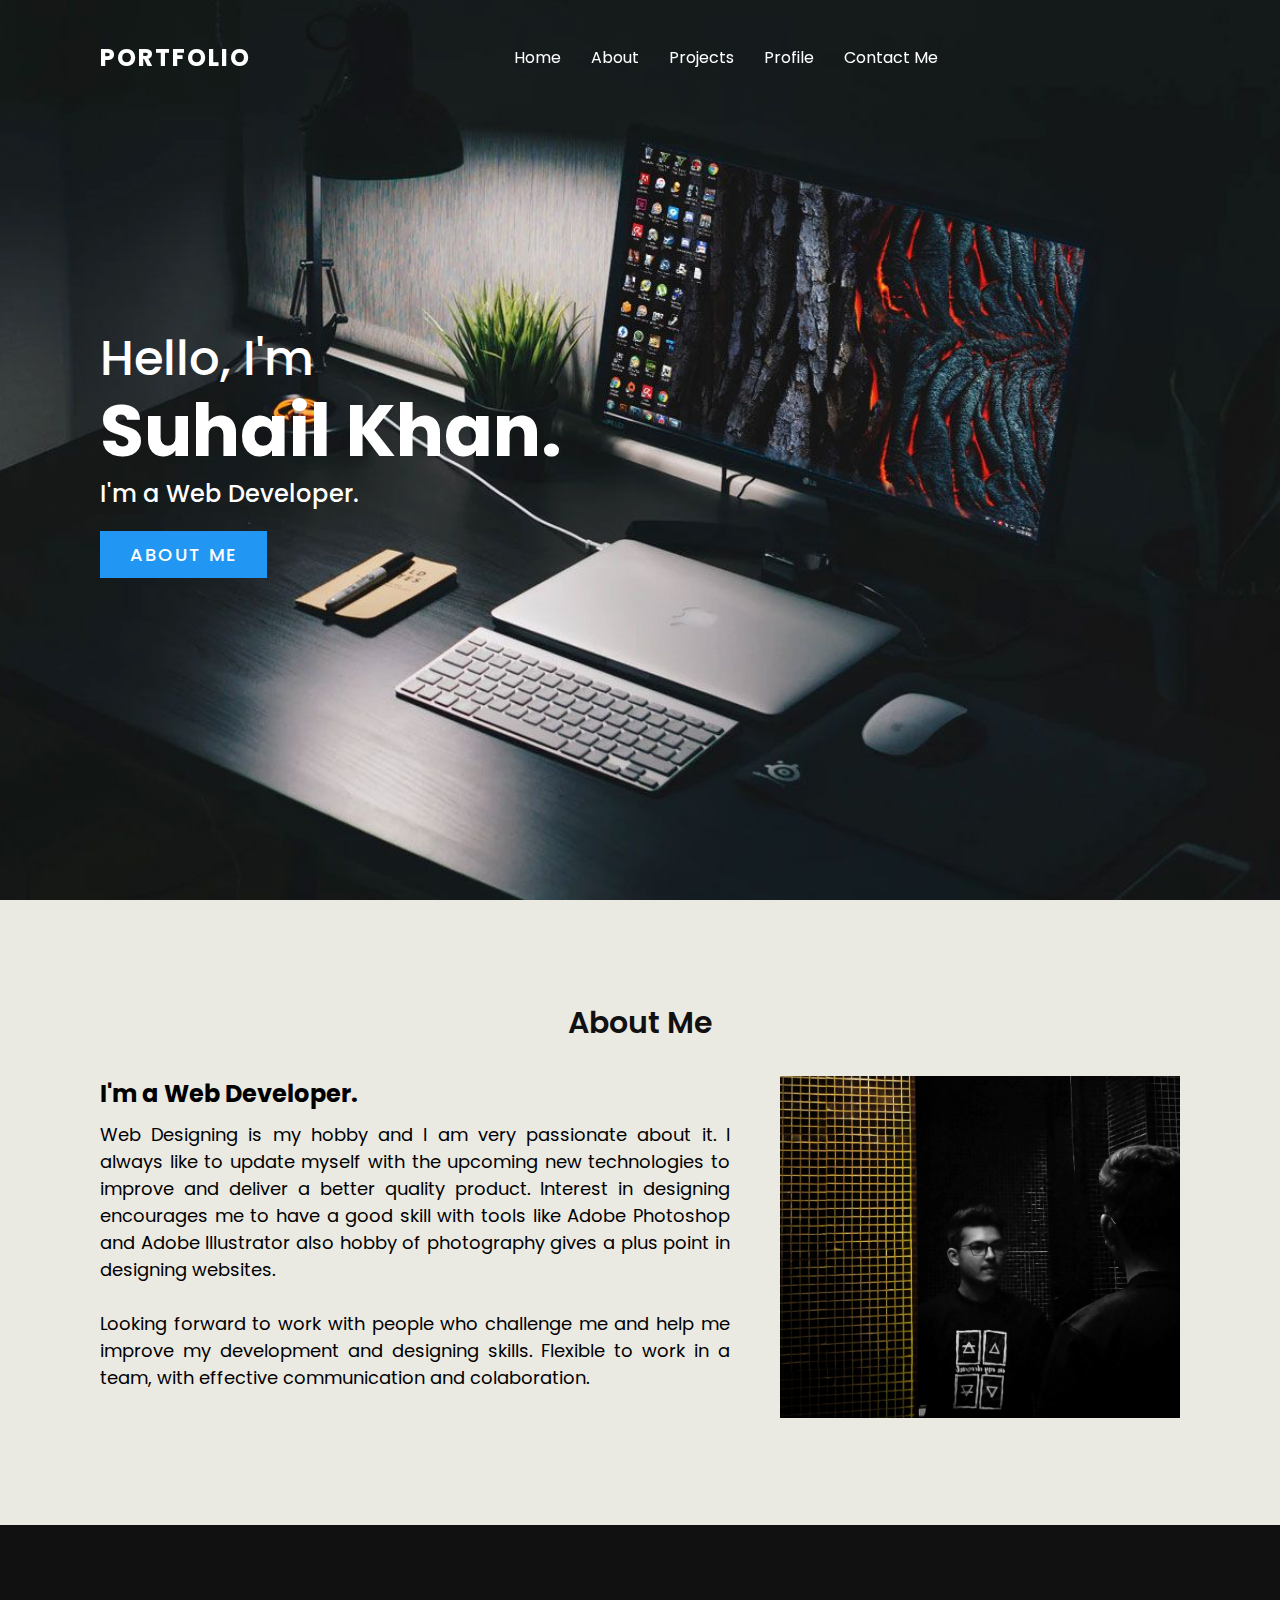
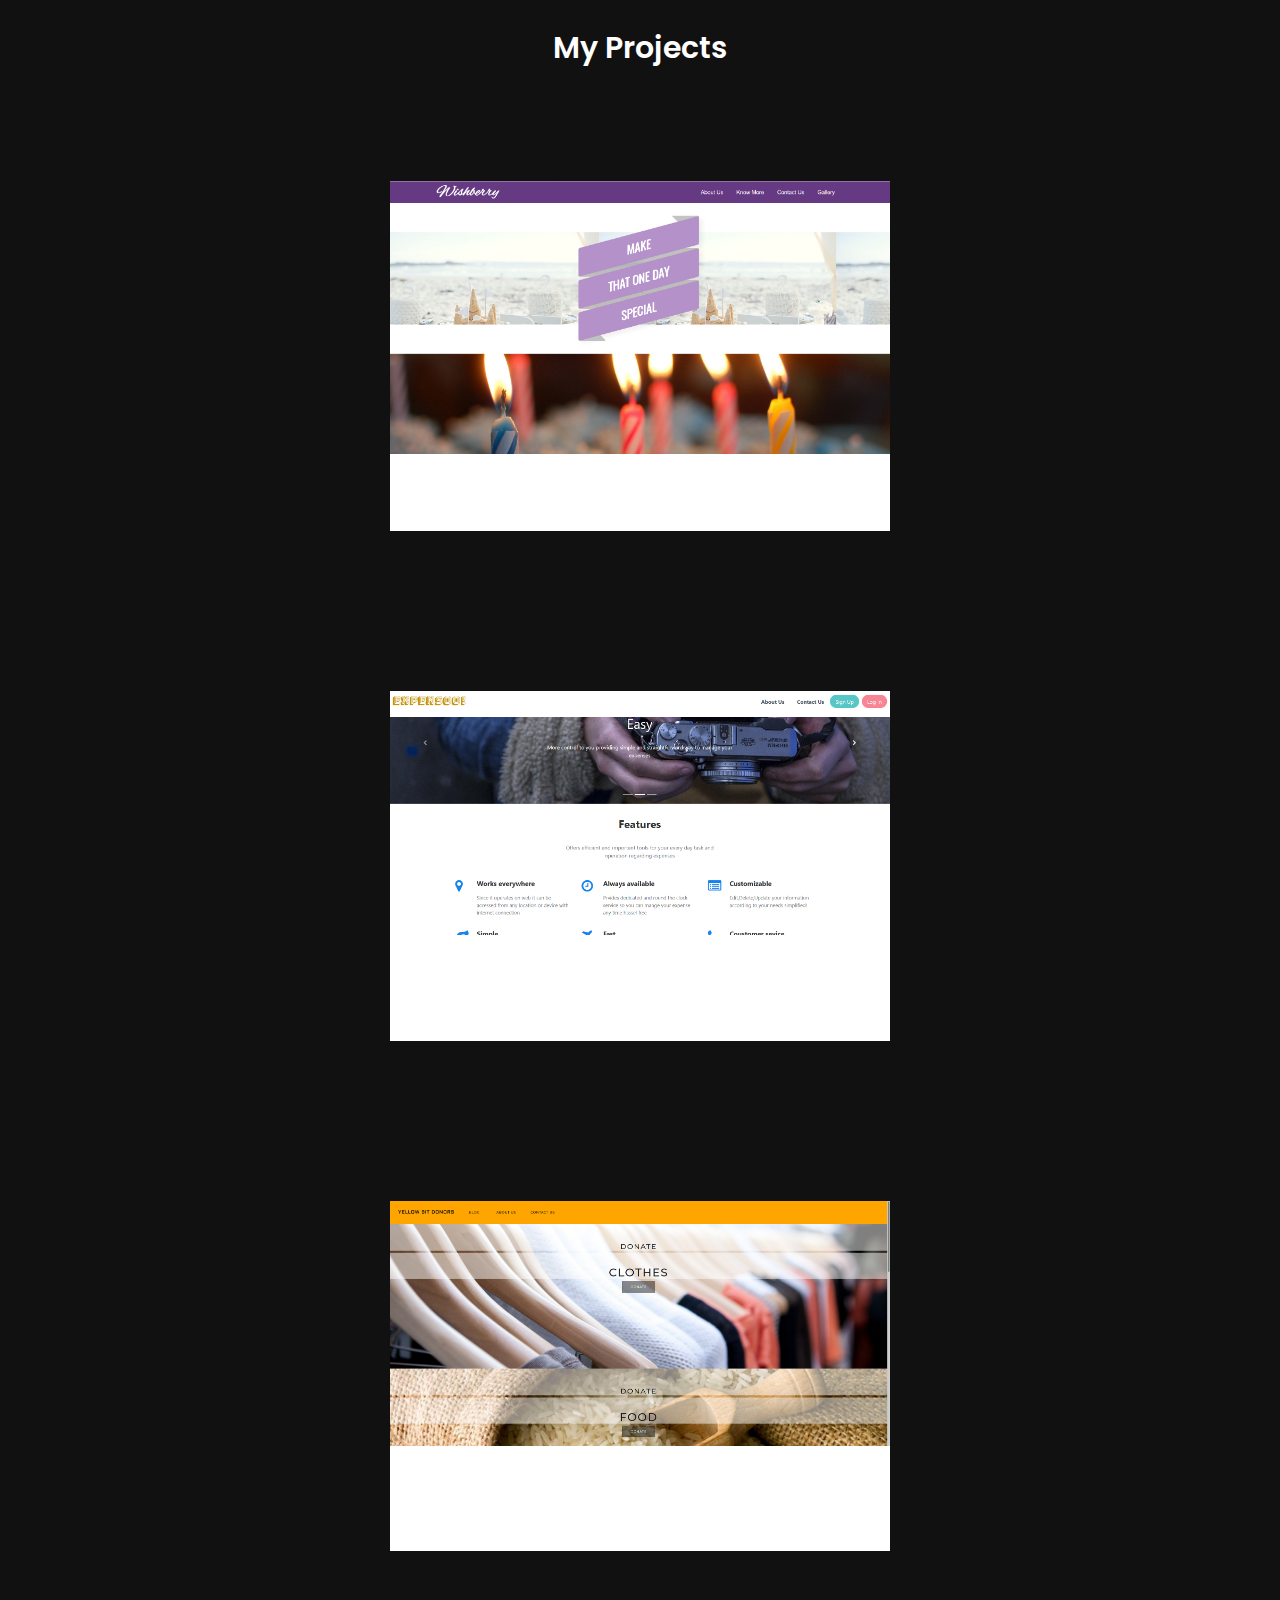
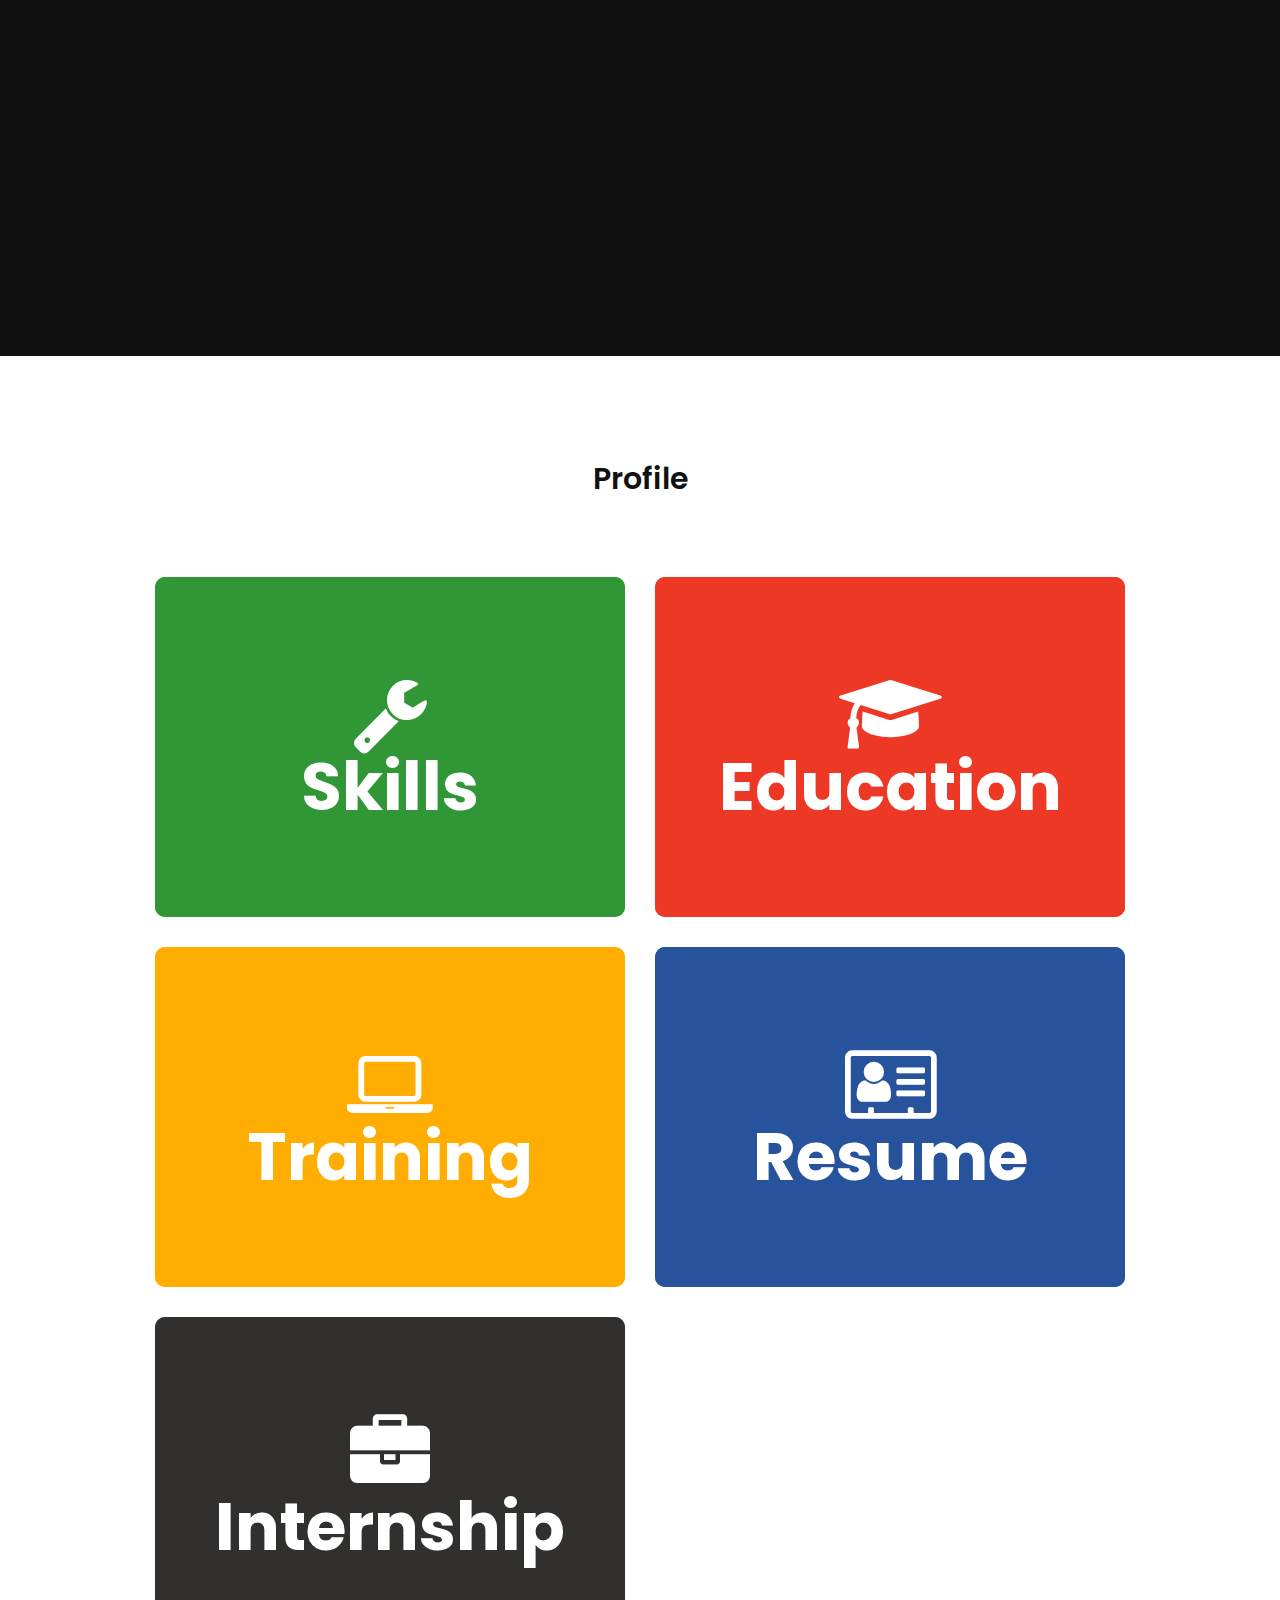
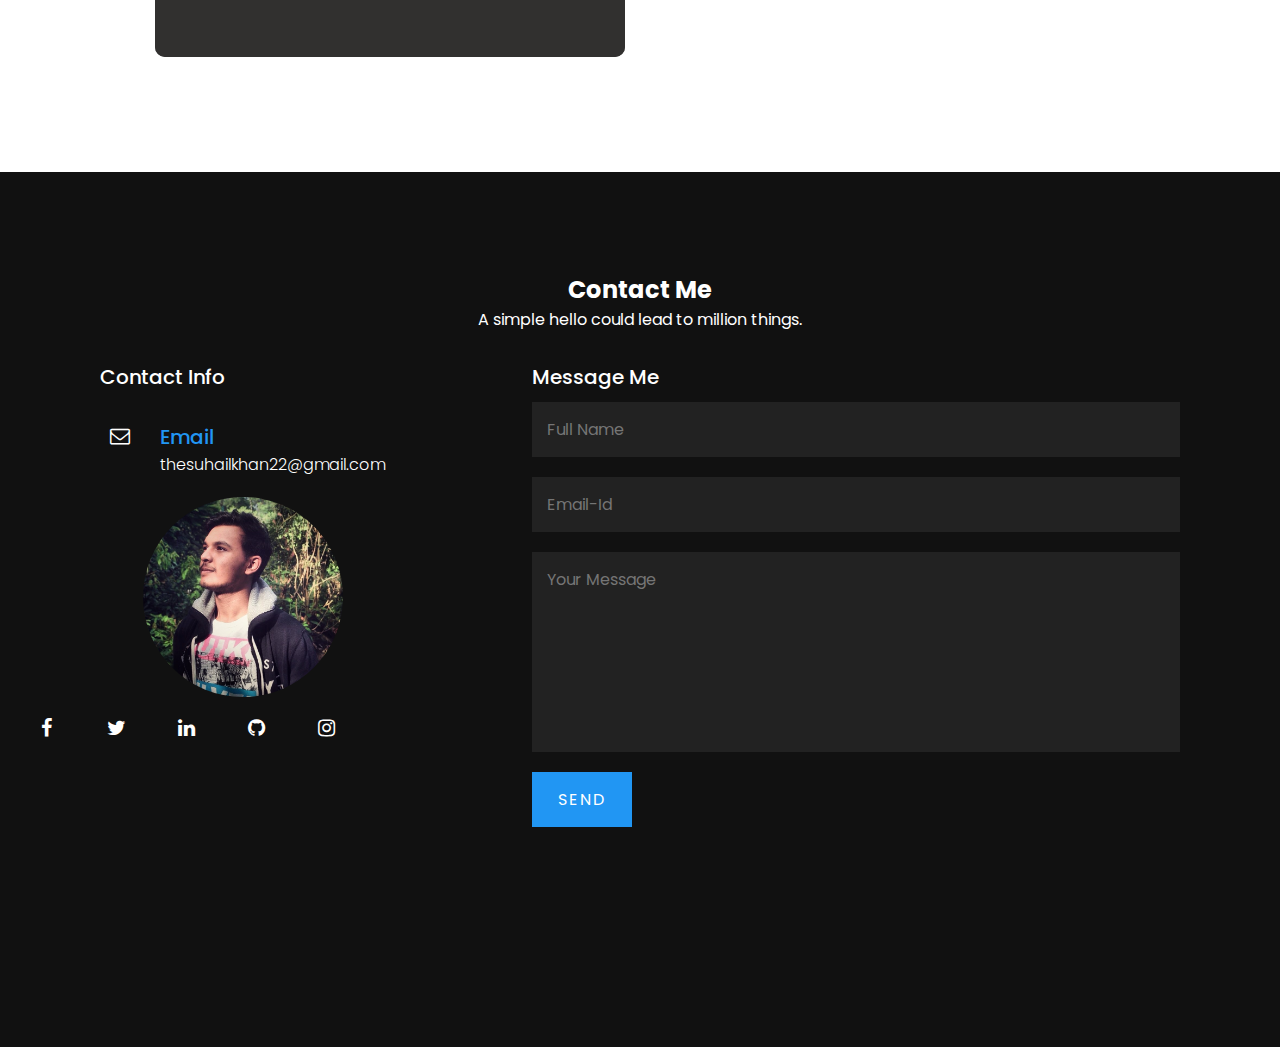
<file: index.html>
<!DOCTYPE html>
<htlm lang="en">
  <head>
    <meta name="viewport" content="width=device-width, initial-scale=1.0" />
    <meta charset="UTF-8" />
    <title>Suhail's Portfolio</title>
    <link
      rel="stylesheet"
      href="https://stackpath.bootstrapcdn.com/font-awesome/4.7.0/css/font-awesome.min.css"
    />
    <link rel="stylesheet" href="style.css" />

 

  </head>
  <body>
    <header>
      <a  class="logo">Portfolio</a>
      <div class="toggle" onclick="toggleMenu();"></div>
      <ul class="menu">
        <li><a href="#home" onclick="toggleMenu();">Home</a></li>
        <li><a href="#about" onclick="toggleMenu();">About</a></li>
        <li><a href="#projects" onclick="toggleMenu();">Projects</a></li>
        <li><a href="#profile" onclick="toggleMenu();">Profile</a></li>
        <li><a href="#contact" onclick="toggleMenu();">Contact Me</a></li>
      </ul>
    </header>
    <section class="banner" id="home">
      <div class="textBx">
        <h2>Hello, I'm<br /><span> Suhail Khan.</span></h2>
        <h3>I'm a Web Developer.</h3>
        <a href="#about" class="btn">About me</a>
      </div>
    </section>
    <section class="about" id="about">
      <div class="heading">
        <h2>About Me</h2>
      </div>
      <div class="content">
        <div class="contentBx">
          <h3>I'm a Web Developer.</h3>
          <p>
            Web Designing is my hobby and I am very passionate about it. 
            I always like to update myself with the upcoming new technologies
            to improve and deliver a better quality product. Interest in designing
            encourages me to have a good skill with tools like Adobe Photoshop and Adobe Illustrator
            also hobby of photography gives a plus point in designing websites.
            <br /><br />
            Looking forward to work with people who challenge me and help me improve
            my development and designing skills.
            Flexible to work in a team, with effective communication and colaboration.
          </p>
        </div>

        <div class="w50">
          <img src="imgs/skp.jpg" class="img" />
        </div>
      </div>
    </section>

    <section class="myprojects" id="projects">
      <div class="heading">
        <h2 style="color: #fff">My Projects</h2>
      </div>
      <div class="collection">
        <div class="container">
          <div class="box">
            <div class="imgBx">
              <img src="imgs/event_management.png" />
            </div>
            <div class="contentBx">
              <h2>Event Management</h2>
              <p>
                This project helps the event manager to keep a record of events and cost for different packages.

              </p>
              <a href="https://github.com/Suhailkhan-dev/Event_management" target="blank">Link to the project code.</a>
            </div>
          </div>
        </div>
        <div class="container">
          <div class="box">
            <div class="imgBx">
              <img src="imgs/expense.png" />
            </div>
            <div class="contentBx">
              <h2>Expense Management</h2>
              <p>
                Helps the user to categories different expenses and the user friendly dash board displays the different expenses with given date range graphically.
              </p>
              <a href="https://github.com/Suhailkhan-dev/Expense-Management" target="blank">Link to the project code.</a>
            </div>
          </div>
        </div>
        <div class="container">
          <div class="box">
            <div class="imgBx">
              <img src="imgs/donation.png" />
            </div>
            <div class="contentBx">
              <h2>Donation Platform</h2>
              <p>
                It helps the people to donate their abandoned belongings to the needy.
                            </p>
              <a href="https://github.com/Suhailkhan-dev/Donation_Platfrom" target="blank">Link to the project code.</a>
            </div>
          </div>
        </div>
      </div>
      <br>
      <br>
      <br>
      <br>
      <br>
      <br>
      <br>
      <br>
      <br>
    </section>




    <section class="profile" id="profile">
      <div class="heading">
        <h2 style="color: #111">Profile</h2>
      </div>
      <div class="cont">
        <div class="bx">
          <div class="icon">
            <i class="fa fa-wrench" aria-hidden="true"><br><h5>Skills</h5></i>
          </div>
          <div class="con">
            
            <div class="slogo">
              <figure class="r1">
                <img src="imgs/HTML logo.png" />
                <figcaption>HTML</figcaption>
              </figure>

              <figure class="r1">
                <img src="imgs/CSS logo.png" />
                <figcaption>CSS</figcaption>
              </figure>
              <figure class="r1">
                <img id="js" src="imgs/JS logo.png" />
                <figcaption>JAVASRIPT</figcaption>
              </figure>
            </div>
            <div class="slogo">
              <figure id="bs" class="r1">
                <img src="imgs/BOOTSTRAP logo.png" />
                <figcaption>BOOTSTRAP</figcaption>
              </figure>

              <figure id="rjs" class="r1">
                <img src="imgs/REACTJS logo.png" />
                <figcaption>REACTJS</br>(Beginner)</figcaption>
              </figure>
              <figure id="njs" class="r1">
                <img src="imgs/NODEJS logo.png" />
                <figcaption>NODEJS</br>(Beginner)</figcaption>
              </figure>
            </div>

            <div class="slogo">
              <figure id="php" class="r1">
                <img src="imgs/php.png" />
                <figcaption>PHP</figcaption>
              </figure>

              <figure id="sql"  class="r1">
                <img src="imgs/mysql.png" />
                <figcaption>MYSQL</figcaption>
              </figure>
             
            </div>
          </div>
        </div>

        <div class="bx">
          <div class="icon">
            <i class="fa fa-graduation-cap" aria-hidden="true"><br><h5>Education</h5></i>
          </div>
          <div class="con">
            <p class="edu">

              <h5>Bachelor of Engineering (B.E), Computer Science (2016 - 2020)</h5>
              HKBK COLLEGE OF ENGINEERING (Visvesvaraya Technological University)
              <br>CGPA:6.70
              <br>
              <br>
              <h5>XII (SENIOR SECONDARY)</h5>
              Year of Completion: 2016
              <br>KARNATAKA SECONDARY EDUCATION EXAMINATION BOARD Board (Al Ameen PU College)
              <br>Percentage : 70.00%
              <br>
              <br>
             <h5>X (SECONDARY)</h5>
              Year of Completion: 2014
              <br>State Board (Seventh Day Adventist High School)
              <br>Percentage : 63.00%
              <br>
              <br> 
            </p>
          </div>
        </div>

        <div class="bx">
          <div class="icon">
            <i class="fa fa-laptop" aria-hidden="true"><br><h5>Training</h5></i>
          </div>
          <div class="con">
            
            <p>
              Attended Web Development Summer Training Program 
          <br> in M.S Ramaiah Institute Of Technology (Bangalore) 
          <br>Jun 2018 - Aug 2018
            </p>
          </div>
        </div>

        <div class="bx">
          <div class="icon">
            <i class="fa fa-address-card-o" aria-hidden="true"><br><h5>Resume</h5></i>
          </div>
          <div class="con">
            
            <div class="resume">
              <embed src="files/SUHAIL'S RESUME.pdf" width="460px" height="700px" />
            </div>
            
            
          </div>
        </div>

        

        <div class="bx">
          <div class="icon">
            <i class="fa fa-briefcase" aria-hidden="true"><br><h5>Internship</h5></i>
          </div>
          <div class="con">
            
            <p>
              Web development intern at Digiadd Technologies
              <br> Worked on front end technologies like HTML, CSS and Javascript.
              <br> Feb 2020 - March 2020
            </p>
          </div>
        </div>


      </div>
       

                          
          
      
    </section>

    <section class="contact" id="contact">
      <div class="heading-white">
        <h2>Contact Me</h2>
        <p>A simple hello could lead to million things.</p>
      </div>
      <div class="content">
        <div class="contactInfo">
          <h3>Contact Info</h3>
          <div class="contactInfoBx">
            <div class="box">
              <div class="icon">
                <i class="fa fa-envelope-o"></i>
              </div>
              <div class="text">
                <h3>Email</h3>
                <p><a href="mailto:thesuhailkhan22@gmail.com" target="blank">thesuhailkhan22@gmail.com</a></p>
              </div>
            </div>
            <div class="avatar">
              <img src="imgs/sk.jpeg" alt="Avatar" />
            </div>
            <br />
            <div id="social-links">
              <ul>
                <li>
                  <a href="https://www.facebook.com/ahmed.suhailkhan/" target="blank"
                    ><i class="fa fa-facebook" aria-hidden="true"></i
                  ></a>
                </li>
                <li>
                  <a href="https://twitter.com/suhkhan2?t=EnhXDkV468PxBJBI0EL5hA&s=08" target="blank"
                    ><i class="fa fa-twitter" aria-hidden="true"></i
                  ></a>
                </li>
                <li>
                  <a href="https://www.linkedin.com/in/suhail-khan-2714291b7" target="blank"
                    ><i class="fa fa-linkedin" aria-hidden="true"></i
                  ></a>
                </li>
                <li>
                  <a href="https://github.com/Suhailkhan-dev" target="blank"
                    ><i class="fa fa-github" aria-hidden="true"></i
                  ></a>
                </li>
                <li>
                  <a href="https://www.instagram.com/suh._.khan/" target="blank"
                    ><i class="fa fa-instagram" aria-hidden="true"></i
                  ></a>
                </li>
              </ul>
            </div>
          </div>
        </div>

        <div class="formbx">
          <form method="POST" id="cform">
            <h3>Message Me</h3>
            <input type="text" id="fname" placeholder="Full Name" required/>
            <input type="email" id="email" placeholder="Email-Id"required/>
            <textarea id="mail" placeholder="Your Message" required></textarea>
            <input type="submit" value="send" onclick="submitForm()"/>
          </form>
        </div>
      </div>
      <br>
      <br>
      <br>
      <br>
    </section>
    <script src="https://smtpjs.com/v3/smtp.js"></script> 
    <script type="text/javascript">
      window.addEventListener("scroll", function () {
        var header = document.querySelector("header");
        header.classList.toggle("sticky", window.scrollY > 0);
      });
      function toggleMenu() {
        var menuToggle = document.querySelector(".toggle");
        var menu = document.querySelector(".menu");
        menuToggle.classList.toggle("active");
        menu.classList.toggle("active");
      }
      
   

    </script>

<script type="text/javascript">

   
    

function submitForm(){
  
  
  var name = document.getElementById("fname").value;
  var email = document.getElementById("email").value;
  var mail = document.getElementById("mail").value;

  if(name==''||email==''||mail=='')
 alert('Fill all the fields');
  else
{
  sendMail(name,email,mail);

  setTimeout (
  document.getElementById("cform").reset(),3000);
}

}

      
      function sendMail(name,email,mail) {
        Email.send({
          Host: "smtp.gmail.com",

          Username: "ava85533@gmail.com",

          Password: "tglrmjcvokqfqlux",

          To: "thesuhailkhan22@gmail.com",

          From: "ava85533@gmail.com",

          Subject: name+' sent an email.',

          Body: 'Name: ' +name+ '\nEmail: '+email+'\nMessage:' +mail,

        }).then(function (message) {
          alert("Message sent successfully");
        });
      }

</script>
  </body>
</htlm>
</file>
<file: style.css>
@import url("https://fonts.googleapis.com/css?family=Poppins:200,300,400,500,600,700,800,900&display=swap");
@import url("https://fonts.googleapis.com/css?family=Josefin+Sans:400,700");
* {
  margin: 0;
  padding: 0;
  box-sizing: border-box;
  font-family: "Poppins", sans-serif;
  scroll-behavior: smooth;
}
section {
  padding: 100px;
  overflow-x: hidden;
}
.banner {
  position: relative;
  min-height: 100vh;
  background: url('imgs/desktop.jpg');
  background-size: cover;
  background-position: right;
  display: flex;
  justify-content: space-between;
  align-items: center;
}
.banner h2 {
  font-size: 3em;
  color: #fff;
  font-weight: 500;
  line-height: 1.5em;
}
.banner h2 span {
  font-size: 1.5em;
  font-weight: 700;
}

.banner h3 {
  font-size: 1.5em;
  color: #fff;
  font-weight: 500;
}

.btn {
  position: relative;
  background: #2196f3;
  display: inline-block;
  color: #fff;
  margin-top: 20px;
  padding: 10px 30px;
  font-size: 18px;
  text-transform: uppercase;
  text-decoration: none;
  letter-spacing: 2px;
  font-weight: 500;
}

header {
  position: fixed;
  top: 0;
  left: 0;
  width: 100%;
  padding: 40px 100px;
  z-index: 1000;
  display: flex;
  justify-content: space-between;
  align-items: center;
  transform: 0.5s;
}

header.sticky {
  background: #fff;
  padding: 20px 100px;
  box-shadow: 0 5px 20px rgba(0, 0, 0, 0.1);
}

header .logo {
  color: rgb(255, 255, 255);
  font-size: 24px;
  text-transform: uppercase;
  text-decoration: none;
  font-weight: 700;
  letter-spacing: 2px;
}
header.sticky .logo {
  color: rgb(0, 0, 0);
}

header ul {
  position: absolute;
  display: flex;
  left: 39%;
}

header ul li {
  position: relative;
  list-style: none;
}

header ul li a {
  position: relative;
  display: inline-block;
  margin: 0 15px;
  color: #fff;
  text-decoration: none;
}

header ul li a:hover,
header ul li a:focus,
header ul li a:active {
  -webkit-transform: scale(1.1);
  transform: scale(1.1);
  color: #222;
}

header.sticky ul li a:hover,
header.sticky ul li a:focus,
header.sticky ul li a:active {
  -webkit-transform: scale(1.1);
  transform: scale(1.1);
  color: #222;
}

header.sticky ul li a {
  color: #111;
}

.heading {
  width: 100%;
  text-align: center;
  margin-bottom: 30px;
  color: #111;
}

.heading-white {
  width: 100%;
  text-align: center;
  margin-bottom: 30px;
  color: #fff;
}

.heading h2 {
  font-weight: 600;
  font-size: 30px;
}

.content {
  display: flex;
  justify-content: space-between;
}

.contentBx {
  padding-right: 50px;
}

.contentBx h3 {
  font-size: 24px;
  margin-bottom: 10px;
}

.contentBx p {
  font-size: 18px;
  text-align: justify;
}

.about {
  background-color: rgba(180, 178, 152, 0.288);
  background-size: cover;
  background-position: right;
}

.w50 {
  min-width: 30%;
}
img {
  max-width: 100%;
}

/* projects section */

.myprojects {
  background: #111;
}

.collection {
  position: relative;
  display: flex;
  justify-content: center;
  flex-direction: row;
  align-items: center;
}

.container {
  position: relative;
  display: flex;
  justify-content: center;
  align-items: center;
  flex-direction: row;
  padding: 50px 20px;
  transform-style: preserve-3d;
}

.container .box {
  position: relative;
  width: 450px;
  height: 240px;
  margin: 60px 0;
  background: #fff;
}

.container .box:hover {
  box-shadow: 0 50px 80px rgba(0, 0, 0, 0.2);
}

.container .box .imgBx {
  position: absolute;
  top: 0;
  left: 0;
  width: 100%;
  height: 100%;
  display: block;
}

.container .box .contentBx {
  position: absolute;
  top: 50%;
  left: 50px;
  right: 50px;
  background: #ffa500;
  transform: translateZ(20px) scaleY(0);
  padding: 40px 25px;
  transform-origin: top;
  transition: 0.5s;
  transform-style: preserve-3d;
}

.container .box .contentBx a {
  text-decoration: none;
  color: rgb(209, 241, 121);
}

.container .box .contentBx a:focus,
.container .box .contentBx a:active,
.container .box .contentBx a:hover {
  color: #fff;
}

.container .box:hover .contentBx {
  transform: translateZ(20px) scaleY(1);
}

/*profile*/

.cont {
  position: relative;
  width: 1600px;
  height: 400px;
  margin: 80px auto;
}

.cont .bx {
  position: relative;

  width: calc(530px - 30px);
  height: calc(400px - 30px);
  background: #000;
  float: left;
  margin: 15px;
  box-sizing: border-box;
  overflow: hidden;
  border-radius: 10px;
}

.r2 {
  padding-left: 15%;
  padding-right: 10%;
}

.cont .bx .icon {
  position: absolute;
  top: 0;
  left: 0;
  width: 100%;
  height: 100%;
  background: #f00;
  transition: 0.5s;
  z-index: 1;
}

.cont .bx:hover .icon {
  top: 20px;
  left: calc(50% - 40px);
  width: 80px;
  height: 80px;
  border-radius: 50%;
}

.cont .bx .icon .fa {
  position: absolute;
  top: 50%;
  left: 50%;
  transform: translate(-50%, -50%);
  font-size: 80px;
  transition: 0.5s;
  color: #fff;
  text-align: center;
}

.cont .bx:hover .icon .fa {
  font-size: 40px;
}

.cont .bx .con {
  position: absolute;
  top: 100%;
  height: calc(100% - 100px);
  text-align: center;
  padding: 20px;
  box-sizing: border-box;
  transition: 0.5s;
  opacity: 0;
}

.cont .bx:hover .con {
  top: 100px;
  opacity: 1;
  overflow: auto;
  scrollbar-width: none;
}

.cont .bx .con h3 {
  margin: 0 0 10px;
  padding: 0;
  color: #fff;
  font-size: 24px;
}

.cont .bx .con p {
  margin: 0;
  padding: 0;
}

.cont .bx:nth-child(1) .icon {
  background: #319635;
}
.cont .bx:nth-child(1) {
  background: #4caf50;
}

.cont .bx:nth-child(2) .icon {
  background: #ec3824;
}
.cont .bx:nth-child(2) {
  background: #eb4633;
}

.cont .bx:nth-child(3) .icon {
  background: #ffad00;
}
.cont .bx:nth-child(3) {
  background: rgb(255, 187, 40);
}

.cont .bx:nth-child(4) .icon {
  background: #26539b;
}
.cont .bx:nth-child(4) {
  background: #335da1;
}

.cont .bx:nth-child(5) .icon {
  background: #31302f;
}
.cont .bx:nth-child(5) {
  background: #535351;
}

.con .slogo {
  display: flex;
  flex-direction: row;
  justify-content: space-around;
}

.con .slogo .r1 img {
  width: 33%;
  height: auto;
  margin-bottom: 10px;
  margin-top: 10px;
}

.con .r2 {
  display: flexbox;
  flex-direction: row;
}

.con .edu {
  text-align: left;
  color: #000;
}

#bs {
  width: 30%;
}
#rjs {
  width: 25%;
}
#njs {
  width: 35%;
}

#js {
  width: 22%;
}

#php {
  width: 25%;
}

#sql {
  width: 35%;
}

/* contact section*/

.contact {
  background: #111;
}

.formbx {
  min-width: 60%;
}

.formbx form {
  display: flex;
  flex-direction: column;
}

.formbx form h3,
.contactInfo h3 {
  color: #fff;
  font-size: 20px;
  font-weight: 500;
  margin-bottom: 10px;
}

.formbx form input,
textarea {
  margin-bottom: 20px;
  padding: 15px;
  font-size: 16px;
  border: none;
  outline: none;
  background: #222;
  color: #fff;
  resize: none;
}

.formbx textarea {
  min-height: 200px;
}

.formbx form input[type="submit"] {
  max-width: 100px;
  background: #2196f3;
  cursor: pointer;
  text-transform: uppercase;
  letter-spacing: 2px;
}

.contactInfo {
  min-width: 40%;
}

.contactInfoBx {
  position: relative;
}

.contactInfoBx .box {
  position: relative;
  padding: 20px 0;
  display: flex;
}
.contactInfoBx .box .icon {
  min-width: 40px;
  padding-top: 4px;
  color: #fff;
  display: flex;
  justify-content: center;
  align-items: flex-start;
  font-size: 20px;
}

.contactInfoBx .box .text {
  display: flex;
  margin-left: 20px;
  font-size: 16px;
  color: #fff;
  flex-direction: column;
  font-weight: 300;
}

.contactInfoBx .box .text h3 {
  font-weight: 500;
  color: #2196f3;
  margin-bottom: 0;
}

.contactInfoBx .box .text a {
  color: #fff;
  text-decoration: none;
}

.avatar img {
  position: relative;
  width: 200px;
  height: 200px;
  border-radius: 50%;
  left: 10%;
}

#social-links ul {
  position: absolute;
  display: flex;
  flex-direction: row;
  left: 20%;

  transform: translate(-50%, -50%);
  margin: 0;
  margin-top: 2%;
  padding: 0;
}

#social-links li {
  list-style: none;
}

#social-links li a {
  font-size: 3rem;
  color: #fff;
  display: block;
  position: relative;
  width: 50px;
  height: 50px;
  font-size: 20px;
  text-align: center;
  text-decoration: none;
  margin: 0 10px;
  transform: 0.5s;
}

#social-links li a:hover,
#social-links li a:focus,
#social-links li a:active {
  -webkit-transform: scale(1.1);
  transform: scale(1.1);
}

/*Responsive*/

@media (max-width: 1300px) {
  /* project*/
  .container .box {
    position: relative;
    width: 500px;
    height: 350px;
    margin: 30px 0;
    background: #fff;
  }
  .collection {
    flex-direction: column;
  }
  /* pprofile */
  .cont {
    position: relative;
    width: 1000px;
    height: 300px;
    margin: 60px auto;
  }

  .cont .bx {
    position: relative;

    width: calc(530px - 60px);
    height: calc(400px - 60px);
    background: #000;
    float: left;
    margin: 15px;
    box-sizing: border-box;
    overflow: hidden;
    border-radius: 10px;
  }
}

@media (max-width: 991px) {
  header,
  header.sticky {
    padding: 20px 100px;
  }

  .menu {
    position: fixed;
    top: 75px;
    left: 100%;
    display: block;
    padding: 100px 50px;
    text-align: center;
    width: 100%;
    height: 100vh;
    background: #fff;
    transition: 0.5s;
    z-index: 999;
    border-top: 1px solid rgba(0, 0, 0, 0.2);
  }

  .menu.active {
    left: 0;
  }

  header ul li a {
    color: #111;
    font-size: 24px;
    margin: 10px;
  }

  .toggle {
    width: 40px;
    height: 40px;
    background: url(imgs/menu.png);
    background-position: center;
    background-repeat: no-repeat;
    background-size: 30px;
    cursor: pointer;
  }

  .toggle.active {
    background: url(imgs/menu.png);
    background-position: center;
    background-repeat: no-repeat;
    background-size: 25px;
    cursor: pointer;
  }
  header.sticky .toggle {
    filter: invert(1);
  }
  section {
    padding: 100px 50px;
  }
  .banner {
    padding: 150px 50px 100px;
  }
  .banner h2 {
    font-size: 1.5em;
  }
  .banner h3 {
    font-size: 1em;
  }
  .btn {
    margin-top: 10px;
    padding: 10px 20px;
    font-size: 16px;
  }
  .heading h2 {
    font-size: 24px;
  }
  .contentBx h3 {
    font-size: 20px;
  }

  .content {
    flex-direction: column;
  }

  .w50 {
    margin-bottom: 20px;
  }
  .contactInfo {
    margin: 20px 0;
  }
  #social-links ul {
    left: 23%;
  }

  /* pprofile */
  .cont {
    position: relative;
    width: 700px;
    height: 250px;
    margin: 60px auto;
  }

  .cont .bx {
    position: relative;

    width: calc(530px - 60px);
    height: calc(400px - 60px);
    background: #000;
    float: left;
    margin: 15px;
    box-sizing: border-box;
    overflow: hidden;
    border-radius: 10px;
  }
}

@media (max-width: 600px) {
  .toggle {
    padding-right: 95px;
  }

  header,
  header.sticky {
    padding: 20px 20px;
  }
  .banner {
    padding: 150px 20px 100px;
  }
  section {
    padding: 100px 20px;
  }

  /*project*/

  .collection {
    flex-direction: column;
  }

  .container .box {
    position: relative;
    width: 450px;
    height: 300px;
    margin: 60px 0;
    background: #fff;
  }

  #social-links ul {
    left: 38%;
  }

  .avatar img {
    position: relative;
    width: 130px;
    height: 130px;
    border-radius: 50%;
    left: 22%;
  }
  .cont .bx .con .resume embed {
    width: auto;
    height: auto;
  }

  .cont .bx {
    position: relative;

    width: calc(530px - 200px);
    height: calc(400px - 120px);
    background: #000;
    float: left;
    margin: 20px;
    box-sizing: border-box;
    overflow: hidden;
    border-radius: 10px;
  }

  .cont .bx .icon .fa {
    position: absolute;
    top: 50%;
    left: 50%;
    transform: translate(-50%, -50%);
    font-size: 40px;
    transition: 0.5s;
    color: #fff;
    text-align: center;
  }

  .cont .bx:hover .icon .fa {
    font-size: 15px;
  }
}
</file>
